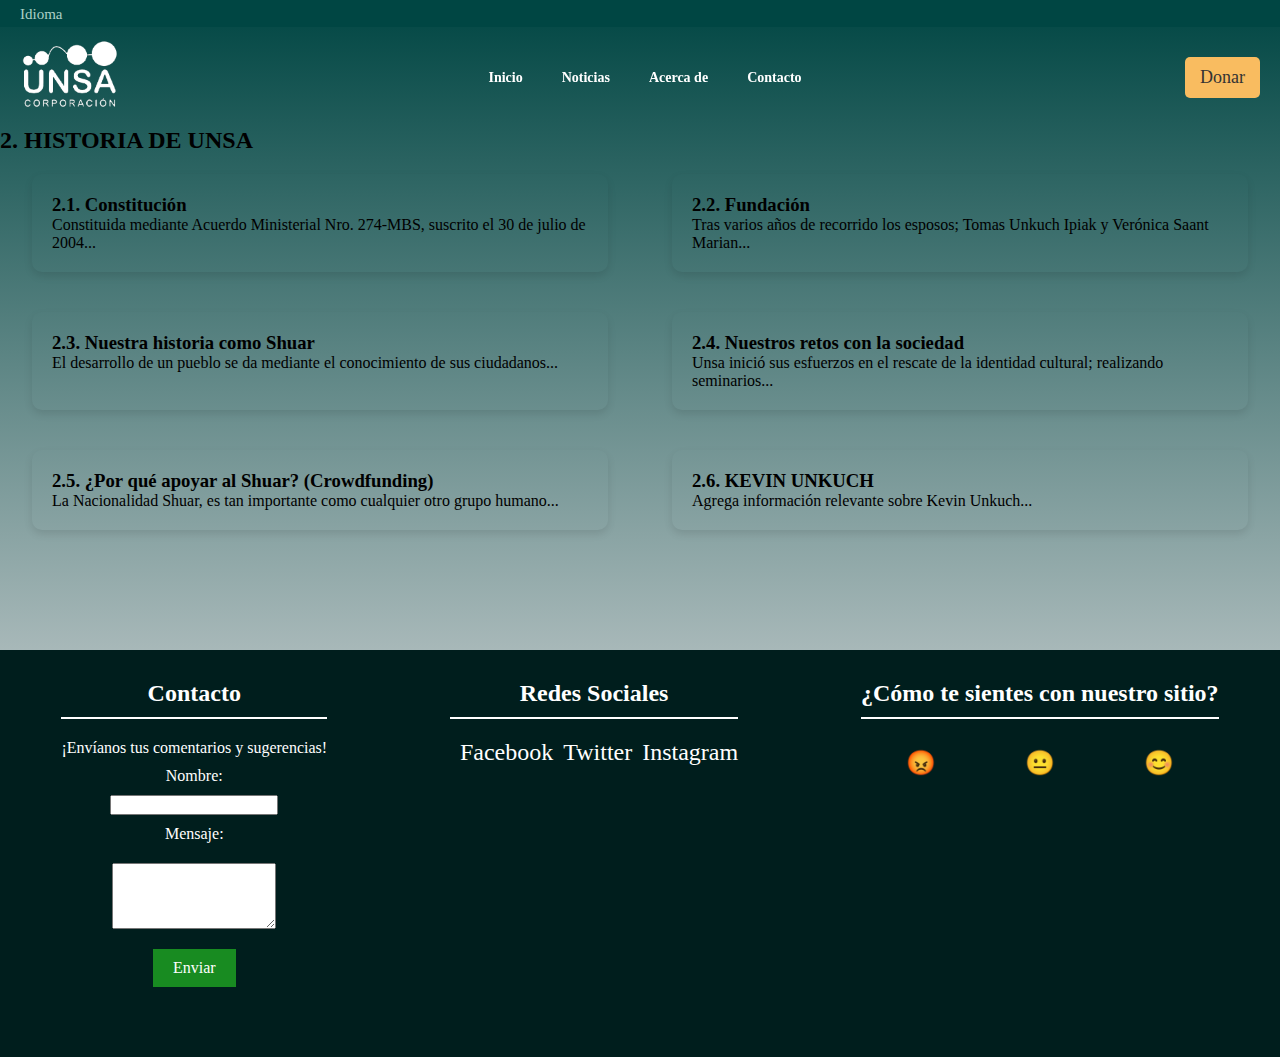
<file: pages/acerca/acerca.html>
<!DOCTYPE html>
<html lang="es">

<head>
  <meta charset="UTF-8">
  <meta name="viewport" content="width=device-width, initial-scale=1.0">
  <meta http-equiv="X-UA-Compatible" content="ie=edge">
  <title>Donar</title>
  <link rel="stylesheet" href="styles.css">
  <!-- GOOGLE FONTs -->
  <link href="https://fonts.googleapis.com/css?family=Quicksand" rel="stylesheet">
  <!-- FONT AWESOME -->
  <link rel="stylesheet" href="https://use.fontawesome.com/releases/v5.8.1/css/all.css"
    integrity="sha384-50oBUHEmvpQ+1lW4y57PTFmhCaXp0ML5d60M1M7uH2+nqUivzIebhndOJK28anvf" crossorigin="anonymous">
  <!-- ANIMATE CSS -->
  <link rel="stylesheet" href="https://cdnjs.cloudflare.com/ajax/libs/animate.css/3.7.0/animate.min.css">
</head>

<body>
  <!-- Agregado para la barra superior -->
  <div class="top-bar">
    <div class="language-dropdown">
      <button id="languageBtn">Idioma</button>
      <div class="dropdown-content">
        <!-- Agrega aquí las opciones de idioma -->
        <a href="#">Español</a>
        <a href="#">Inglés</a>
        <!-- Agrega más idiomas si es necesario -->
      </div>
    </div>
    <div class="social-icons">
      <!-- Agrega aquí tus iconos de redes sociales -->
      <a href="#" target="_blank"><i class="fab fa-youtube"></i></a>
      <a href="#" target="_blank"><i class="fab fa-facebook"></i></a>
      <a href="#" target="_blank"><i class="fab fa-instagram"></i></a>
      <!-- Agrega más iconos según sea necesario -->
    </div>
  </div>

  <header class="navbar">
    <div class="navbar__brand">
      <a title="Logo" href="../../index.html">
        <img src="../../images/logoB.png" alt="Logo (Corporación UNSA)" />
      </a>
    </div>
    <nav class="navbar__menu">
      <ul>
        <li>
          <a href="../../index.html">Inicio</a>
          <ul class="navbar__submenu">
            <li><a href="#">Opción 1 (paginas webs secundarias)</a></li>
            <li><a href="#">Opción 2</a></li>
            <!-- Agrega más opciones según sea necesario -->
          </ul>
        </li>
        <li><a href="../../pages/noticias/noticias.html">Noticias</a></li>
        <li><a href="../../pages/acerca/acerca.html">Acerca de</a></li>
        <li><a href="../../pages/contacto/contacto.html">Contacto</a></li>
      </ul>
    </nav>
    <a href="../../pages/donar/donar.html">
      <button class="donate-button">Donar</button>
    </a>  
  </header>


<!-- ... (tu código HTML anterior) ... -->

<section id="historia">
  <h2>2. HISTORIA DE UNSA</h2>

  <div class="history-container">

      <div class="history-item">
          <h3>2.1. Constitución</h3>
          <p>Constituida mediante Acuerdo Ministerial Nro. 274-MBS, suscrito el 30 de julio de 2004...</p>
      </div>

      <div class="history-item">
          <h3>2.2. Fundación</h3>
          <p>Tras varios años de recorrido los esposos; Tomas Unkuch Ipiak y Verónica Saant Marian...</p>
      </div>

      <div class="history-item">
          <h3>2.3. Nuestra historia como Shuar</h3>
          <p>El desarrollo de un pueblo se da mediante el conocimiento de sus ciudadanos...</p>
      </div>

      <div class="history-item">
          <h3>2.4. Nuestros retos con la sociedad</h3>
          <p>Unsa inició sus esfuerzos en el rescate de la identidad cultural; realizando seminarios...</p>
      </div>

      <div class="history-item">
          <h3>2.5. ¿Por qué apoyar al Shuar? (Crowdfunding)</h3>
          <p>La Nacionalidad Shuar, es tan importante como cualquier otro grupo humano...</p>
      </div>

      <div class="history-item">
          <h3>2.6. KEVIN UNKUCH</h3>
          <p>Agrega información relevante sobre Kevin Unkuch...</p>
      </div>

  </div>
</section>



<footer>
  <div>
    <h2>Contacto</h2>
    <p>¡Envíanos tus comentarios y sugerencias!</p>
    <!-- Formulario de contacto con estilos avanzados -->
    <form>
      <label for="nombre">Nombre:</label>
      <input type="text" id="nombre" name="nombre" required>
      <label for="mensaje">Mensaje:</label>
      <textarea id="mensaje" name="mensaje" rows="4" required></textarea>
      <button type="submit">Enviar</button>
    </form>
  </div>
  <div>
    <h2>Redes Sociales</h2>
    <!-- Enlaces a tus redes sociales con iconos -->
    <div class="social-icons">
      <a href="#" target="_blank">Facebook</a>
      <a href="#" target="_blank">Twitter</a>
      <a href="#" target="_blank">Instagram</a>
    </div>
  </div>
  <div>
    <h2>¿Cómo te sientes con nuestro sitio?</h2>
    <!-- Botones de caritas para evaluar con efecto de escala al pasar el ratón -->
    <div class="rating-buttons">
      <button>😡</button>
      <button>😐</button>
      <button>😊</button>
    </div>
  </div>
</footer>


<script src="scripts.js"></script>



</body>

</html>
</file>
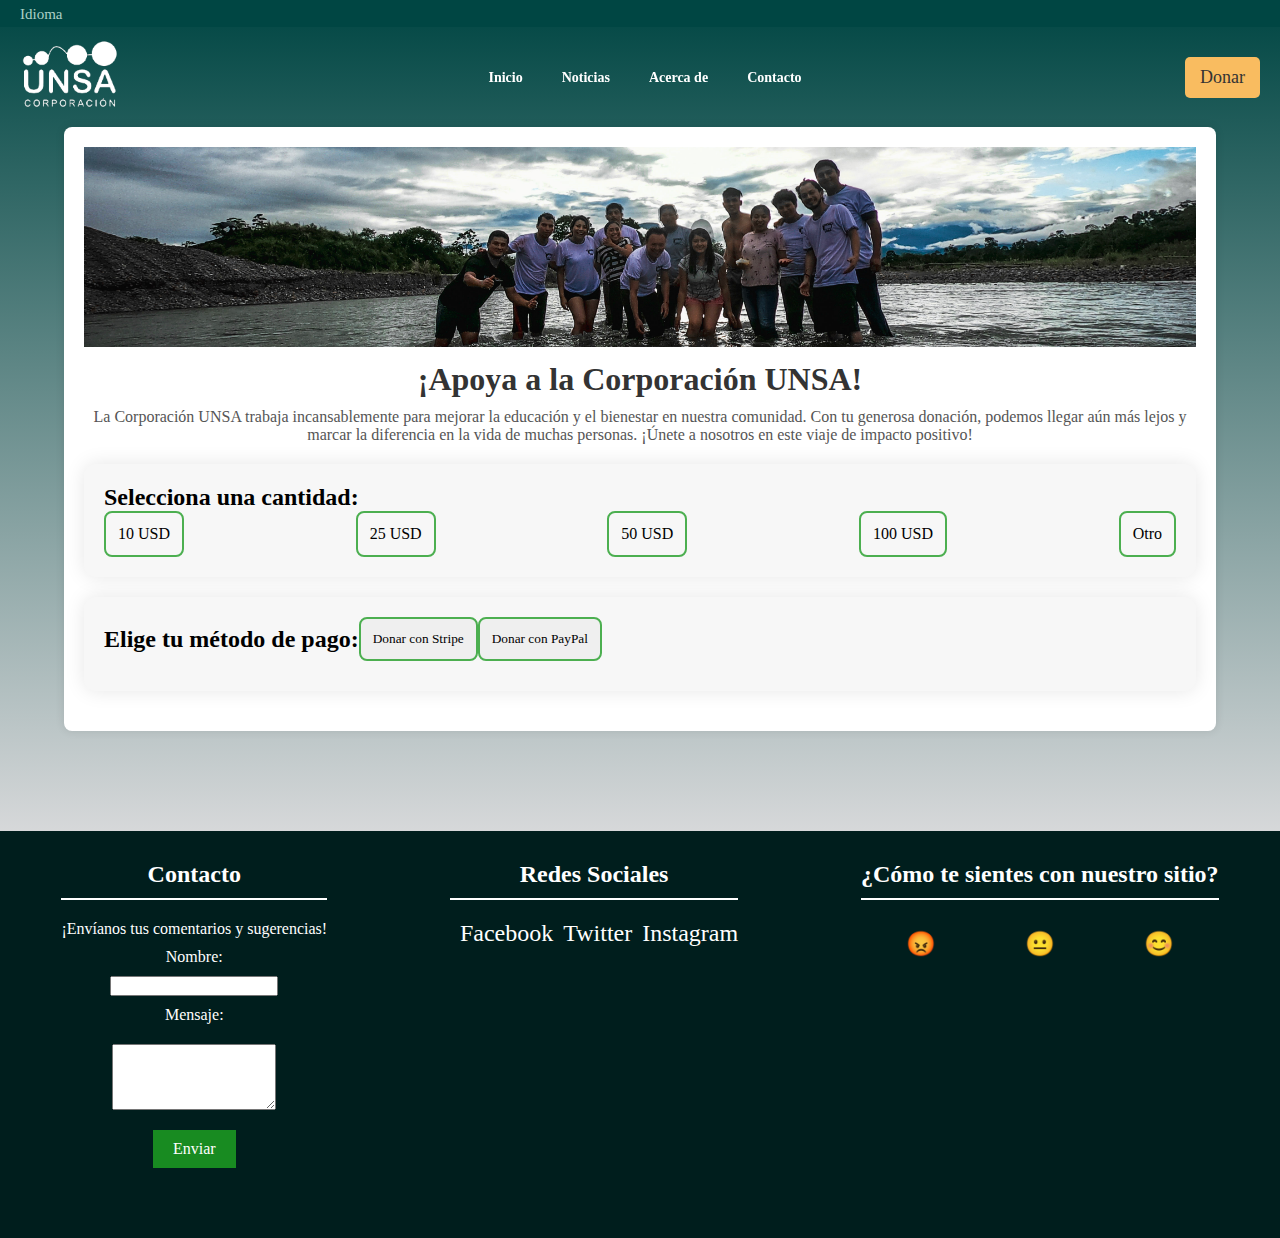
<file: pages/donar/donar.html>
<!DOCTYPE html>
<html lang="es">

<head>
  <meta charset="UTF-8">
  <meta name="viewport" content="width=device-width, initial-scale=1.0">
  <meta http-equiv="X-UA-Compatible" content="ie=edge">
  <title>Donar</title>
  <link rel="stylesheet" href="styles.css">
  <!-- GOOGLE FONTs -->
  <link href="https://fonts.googleapis.com/css?family=Quicksand" rel="stylesheet">
  <!-- FONT AWESOME -->
  <link rel="stylesheet" href="https://use.fontawesome.com/releases/v5.8.1/css/all.css"
    integrity="sha384-50oBUHEmvpQ+1lW4y57PTFmhCaXp0ML5d60M1M7uH2+nqUivzIebhndOJK28anvf" crossorigin="anonymous">
  <!-- ANIMATE CSS -->
  <link rel="stylesheet" href="https://cdnjs.cloudflare.com/ajax/libs/animate.css/3.7.0/animate.min.css">
</head>

<body>
  <!-- Agregado para la barra superior -->
  <div class="top-bar">
    <div class="language-dropdown">
      <button id="languageBtn">Idioma</button>
      <div class="dropdown-content">
        <!-- Agrega aquí las opciones de idioma -->
        <a href="#">Español</a>
        <a href="#">Inglés</a>
        <!-- Agrega más idiomas si es necesario -->
      </div>
    </div>
    <div class="social-icons">
      <!-- Agrega aquí tus iconos de redes sociales -->
      <a href="#" target="_blank"><i class="fab fa-youtube"></i></a>
      <a href="#" target="_blank"><i class="fab fa-facebook"></i></a>
      <a href="#" target="_blank"><i class="fab fa-instagram"></i></a>
      <!-- Agrega más iconos según sea necesario -->
    </div>
  </div>

  <header class="navbar">
    <div class="navbar__brand">
      <a title="Logo" href="../../index.html">
        <img src="../../images/logoB.png" alt="Logo (Corporación UNSA)" />
      </a>
    </div>
    <nav class="navbar__menu">
      <ul>
        <li>
          <a href="../../index.html">Inicio</a>
          <ul class="navbar__submenu">
            <li><a href="#">Opción 1 (paginas webs secundarias)</a></li>
            <li><a href="#">Opción 2</a></li>
            <!-- Agrega más opciones según sea necesario -->
          </ul>
        </li>
        <li><a href="../../pages/noticias/noticias.html">Noticias</a></li>
        <li><a href="../../pages/acerca/acerca.html">Acerca de</a></li>
        <li><a href="../../pages/contacto/contacto.html">Contacto</a></li>
      </ul>
    </nav>
    <a href="donar.html">
      <button class="donate-button">Donar</button>
    </a>  </header>

<!-- Contenido de la Página -->
<div class="container">
  <div class="header">
    <img src="../../images/group1.jpg" alt="Equipo de la Corporación UNSA">
    <h1>¡Apoya a la Corporación UNSA!</h1>
    <p class="info-text">
      La Corporación UNSA trabaja incansablemente para mejorar la educación y el bienestar en nuestra comunidad. Con tu generosa donación, podemos llegar aún más lejos y marcar la diferencia en la vida de muchas personas. ¡Únete a nosotros en este viaje de impacto positivo!
    </p>
  </div>

  <div class="card" id="amountCard">
    <h2>Selecciona una cantidad:</h2>
    <div class="amount-options">
      <div class="amount-option" onclick="selectAmount(10)">10 USD</div>
      <div class="amount-option" onclick="selectAmount(25)">25 USD</div>
      <div class="amount-option" onclick="selectAmount(50)">50 USD</div>
      <div class="amount-option" onclick="selectAmount(100)">100 USD</div>
      <div class="amount-option" onclick="toggleCustomAmount(); selectAmount('')">Otro</div>
    </div>
    <div class="custom-amount-input">
      <input type="text" id="customAmount" placeholder="Cantidad en USD">
      <button onclick="donateCustomAmount()">Donar</button>
    </div>
  </div>

  <div class="card" id="paymentOptionsCard">
    <h2>Elige tu método de pago:</h2>
    <button id="stripeBtn">Donar con Stripe</button>
    <button id="paypalBtn">Donar con PayPal</button>
  </div>
</div>

  <footer>
    <div>
      <h2>Contacto</h2>
      <p>¡Envíanos tus comentarios y sugerencias!</p>
      <!-- Formulario de contacto con estilos avanzados -->
      <form>
        <label for="nombre">Nombre:</label>
        <input type="text" id="nombre" name="nombre" required>
        <label for="mensaje">Mensaje:</label>
        <textarea id="mensaje" name="mensaje" rows="4" required></textarea>
        <button type="submit">Enviar</button>
      </form>
    </div>
    <div>
      <h2>Redes Sociales</h2>
      <!-- Enlaces a tus redes sociales con iconos -->
      <div class="social-icons">
        <a href="#" target="_blank">Facebook</a>
        <a href="#" target="_blank">Twitter</a>
        <a href="#" target="_blank">Instagram</a>
      </div>
    </div>
    <div>
      <h2>¿Cómo te sientes con nuestro sitio?</h2>
      <!-- Botones de caritas para evaluar con efecto de escala al pasar el ratón -->
      <div class="rating-buttons">
        <button>😡</button>
        <button>😐</button>
        <button>😊</button>
      </div>
    </div>
  </footer>


  <script src="scripts.js"></script>


  
</body>

</html>
</file>
<file: pages/acerca/styles.css>
@import url("https://fonts.googleapis.com/css2?family=Montserrat:wght@500;600;700;800&display=swap");
/* Agrega estos estilos al principio del archivo */

/* Estilos para la barra superior */
.top-bar {
    background-color: #004643;
    color: white;
    padding: 3px 20px;
    display: flex;
    justify-content: space-between;
    align-items: center;
    z-index: 1;
  }
  
  .language-dropdown {
    position: relative;
    display: inline-block;
    color: #fff; /* Añadido para que el texto sea visible */
  }
  
  #languageBtn {
    background-color: transparent;
    font-size: 15px;
    color: #abd1c6;
    border: none;
    cursor: pointer;
  }
  
  .dropdown-content {
    display: none;
    position: absolute;
    background-color: #f9f9f9;
    box-shadow: 0 8px 16px rgba(0, 0, 0, 0.2);
    z-index: 2;
  }
  
  .dropdown-content a {
    color: #000;
    padding: 10px 12px;
    text-decoration: none;
    display: block;
  }
  
  .dropdown-content a:hover {
    background-color: #ddd;
  }
  
  .language-dropdown:hover .dropdown-content {
    display: block; /* Añadido para mostrar el menú al pasar el ratón */
  }
  
  .social-icons a {
    color: #abd1c6;
    margin-left: 10px;
    font-size: 18px;
  }
  
  /* Agrega estilos específicos para tus iconos de redes sociales si es necesario */
  
/* Estilos básicos para la barra de navegación */
.navbar {
  position: fixed;
  top: 40px;
  left: 0;
  right: 0;
  background-color: rgba(78, 78, 78, 0);
  color: white;
  padding: 0px 20px;
  display: flex;
  justify-content: space-between;
  align-items: center;
  z-index: 1;
  transition: transform 0s ease, background-color 1s ease;
}

/* Estilos para el logo */
.navbar__brand img {
  height: 70px;
  width: 100px;
  cursor: pointer;
}

/* Estilos para la lista de menú */
.navbar__menu ul {
  list-style: none;
  display: flex;
  margin: 0;
  padding: 0;
}

/* Estilos para cada elemento de la lista de menú */
.navbar__menu li {
  position: relative;
  margin-right: 15px; /* Reducido el margen para mejor apariencia */
}

/* Estilos para los enlaces del menú */
.navbar__menu a {
  text-decoration: none;
  color: white;
  font-weight: 600;
  font-size: 14px; /* Reducido el tamaño de la fuente */
  padding: 8px 12px; /* Ajustado el relleno */
  border-radius: 5px;
  position: relative;
}

/* Efecto de línea al pasar el ratón para el menú */
.navbar__menu a::after {
  content: '';
  display: block;
  height: 2px;
  width: 0;
  background-color: white;
  position: absolute;
  bottom: 0;
  left: 0%;
  transition: width 0.3s ease;
}

.navbar__menu a:hover::after {
  width: 100%;
  left: 0;
}

/* Estilos para el despliegue de opciones */
.navbar__submenu {
  display: none;
  position: absolute;
  top: 100%;
  left: 0;
  background-color: rgba(78, 78, 78, 0.9);
  border-radius: 0 0 5px 5px;
  z-index: 1;
  transition: opacity 0.3s ease; /* Agregada transición de opacidad */
  opacity: 0;
  white-space: nowrap; /* Hace que el texto no se divida en líneas */
}

.navbar__menu li:hover .navbar__submenu {
  display: flex;
  flex-direction: column;
  position: absolute;
  top: 100%;
  left: 0;
  opacity: 1;
  white-space: nowrap; /* Hace que el texto no se divida en líneas */
}

.navbar__submenu a {
  color: white;
  padding: 8px 12px; /* Ajustado el relleno */
  display: block;
  font-size: 14px; /* Reducido el tamaño de la fuente */
  text-align: left; /* Alineado el texto a la izquierda */
  border: none; /* Eliminado el borde */
  white-space: nowrap; /* Hace que el texto no se divida en líneas */
}

.navbar__submenu a::after {
  content: ''; 
  display: none; /* Asegurémonos de que las líneas no se muestren */
}

.navbar__submenu a:hover {
  background-color: rgba(139, 139, 139, 0.137);
}


/* Estilos para el botón de donar */
.donate-button {
  background-color: #f9bc60;
  color: #333;
  font-size: 18px;
  padding: 10px 15px;
  border: none;
  border-radius: 5px;
  cursor: pointer;
  transition: background-color 0.4s ease;
}

.donate-button:hover {
  background-color: #ddc980;
}


  /* Tu código actual de CSS va aquí */

* {
  box-sizing: border-box;
  margin: 0;
  padding: 0;
  font-family: 'Times New Roman', Times, serif;
}

body {
  width: 100%;
  height: 100vh;
  display: 0;
  justify-content: center;
  align-items: center;
  background: linear-gradient(#004643, #e8e4e6);
  overflow:none; /* Cambia hidden por auto para mostrar la barra de desplazamiento */
}

html{
  background: linear-gradient(#e8e4e6,#004643);
}



/* Estilos mejorados para la sección de historia */
#historia {
    padding: 100px 0;
    overflow: hidden; /* Agregado para corregir el desbordamiento de contenido */
}

.history-container {
    display: flex;
    flex-wrap: wrap;
    justify-content: space-around;
}

.history-item {
    width: 45%;
    border-radius: 10px;
    padding: 20px;
    margin: 20px;
    box-shadow: 0 4px 8px rgba(0, 0, 0, 0.1);
    transition: transform 0.3s ease;
}

/* Cambiado el selector para mayor especificidad */
#historia .history-item:hover {
    transform: scale(1.05);
}

/* ... (tu código CSS anterior) ... */


  /* Estilos para el pie de página */
footer {
    background-color: #001e1d;
    color: #fff;
    padding: 30px 0;
    display: flex;
    justify-content: space-around;
    flex-wrap: wrap;
  }
  
  footer div {
    max-width: 400px;
    text-align: center;
    margin-bottom: 30px;
  }
  
  footer ul {
    list-style: none;
    padding: 0;
  }
  
  footer ul li {
    margin-bottom: 10px;
  }
  
  footer h2 {
    border-bottom: 2px solid #fff;
    padding-bottom: 10px;
    margin-bottom: 20px;
  }
  
  footer form {
    display: flex;
    flex-direction: column;
    align-items: center;
  }
  
  footer form label, form textarea, form button {
    margin: 10px 0;
  }
  
  footer button {
    background-color: #188b21;
    color: #fff;
    border: none;
    padding: 10px 20px;
    cursor: pointer;
    font-size: 16px;
    transition: background-color 0.3s ease;
  }
  
  footer button:hover {
    background-color: #155a13;
  }
  
  footer .social-icons {
    display: flex;
    justify-content: space-around;
  }
  
  footer .social-icons a {
    color: #fff;
    font-size: 24px;
    text-decoration: none;
    transition: color 0.3s ease;
  }
  
  footer .social-icons a:hover {
    color: #ffc107;
  }
  
  footer .rating-buttons {
    display: flex;
    justify-content: space-around;
  }
  
  footer .rating-buttons button {
    font-size: 24px;
    background: none;
    border: none;
    cursor: pointer;
    transition: transform 0.3s ease;
  }
  
  footer .rating-buttons button:hover {
    transform: scale(1.2);
  }
</file>
<file: pages/donar/styles.css>
@import url("https://fonts.googleapis.com/css2?family=Montserrat:wght@500;600;700;800&display=swap");
/* Agrega estos estilos al principio del archivo */

/* Estilos para la barra superior */
.top-bar {
    background-color: #004643;
    color: white;
    padding: 3px 20px;
    display: flex;
    justify-content: space-between;
    align-items: center;
    z-index: 1;
  }
  
  .language-dropdown {
    position: relative;
    display: inline-block;
    color: #fff; /* Añadido para que el texto sea visible */
  }
  
  #languageBtn {
    background-color: transparent;
    font-size: 15px;
    color: #abd1c6;
    border: none;
    cursor: pointer;
  }
  
  .dropdown-content {
    display: none;
    position: absolute;
    background-color: #f9f9f9;
    box-shadow: 0 8px 16px rgba(0, 0, 0, 0.2);
    z-index: 2;
  }
  
  .dropdown-content a {
    color: #000;
    padding: 10px 12px;
    text-decoration: none;
    display: block;
  }
  
  .dropdown-content a:hover {
    background-color: #ddd;
  }
  
  .language-dropdown:hover .dropdown-content {
    display: block; /* Añadido para mostrar el menú al pasar el ratón */
  }
  
  .social-icons a {
    color: #abd1c6;
    margin-left: 10px;
    font-size: 18px;
  }
  
  /* Agrega estilos específicos para tus iconos de redes sociales si es necesario */
  
/* Estilos básicos para la barra de navegación */
.navbar {
  position: fixed;
  top: 40px;
  left: 0;
  right: 0;
  background-color: rgba(78, 78, 78, 0);
  color: white;
  padding: 0px 20px;
  display: flex;
  justify-content: space-between;
  align-items: center;
  z-index: 1;
  transition: transform 0s ease, background-color 1s ease;
}

/* Estilos para el logo */
.navbar__brand img {
  height: 70px;
  width: 100px;
  cursor: pointer;
}

/* Estilos para la lista de menú */
.navbar__menu ul {
  list-style: none;
  display: flex;
  margin: 0;
  padding: 0;
}

/* Estilos para cada elemento de la lista de menú */
.navbar__menu li {
  position: relative;
  margin-right: 15px; /* Reducido el margen para mejor apariencia */
}

/* Estilos para los enlaces del menú */
.navbar__menu a {
  text-decoration: none;
  color: white;
  font-weight: 600;
  font-size: 14px; /* Reducido el tamaño de la fuente */
  padding: 8px 12px; /* Ajustado el relleno */
  border-radius: 5px;
  position: relative;
}

/* Efecto de línea al pasar el ratón para el menú */
.navbar__menu a::after {
  content: '';
  display: block;
  height: 2px;
  width: 0;
  background-color: white;
  position: absolute;
  bottom: 0;
  left: 0%;
  transition: width 0.3s ease;
}

.navbar__menu a:hover::after {
  width: 100%;
  left: 0;
}

/* Estilos para el despliegue de opciones */
.navbar__submenu {
  display: none;
  position: absolute;
  top: 100%;
  left: 0;
  background-color: rgba(78, 78, 78, 0.9);
  border-radius: 0 0 5px 5px;
  z-index: 1;
  transition: opacity 0.3s ease; /* Agregada transición de opacidad */
  opacity: 0;
  white-space: nowrap; /* Hace que el texto no se divida en líneas */
}

.navbar__menu li:hover .navbar__submenu {
  display: flex;
  flex-direction: column;
  position: absolute;
  top: 100%;
  left: 0;
  opacity: 1;
  white-space: nowrap; /* Hace que el texto no se divida en líneas */
}

.navbar__submenu a {
  color: white;
  padding: 8px 12px; /* Ajustado el relleno */
  display: block;
  font-size: 14px; /* Reducido el tamaño de la fuente */
  text-align: left; /* Alineado el texto a la izquierda */
  border: none; /* Eliminado el borde */
  white-space: nowrap; /* Hace que el texto no se divida en líneas */
}

.navbar__submenu a::after {
  content: ''; 
  display: none; /* Asegurémonos de que las líneas no se muestren */
}

.navbar__submenu a:hover {
  background-color: rgba(139, 139, 139, 0.137);
}


/* Estilos para el botón de donar */
.donate-button {
  background-color: #f9bc60;
  color: #333;
  font-size: 18px;
  padding: 10px 15px;
  border: none;
  border-radius: 5px;
  cursor: pointer;
  transition: background-color 0.4s ease;
}

.donate-button:hover {
  background-color: #ddc980;
}


  /* Tu código actual de CSS va aquí */

* {
  box-sizing: border-box;
  margin: 0;
  padding: 0;
  font-family: 'Times New Roman', Times, serif;
}

body {
  width: 100%;
  height: 100vh;
  display: 0;
  justify-content: center;
  align-items: center;
  background: linear-gradient(#004643, #e8e4e6);
  overflow:none; /* Cambia hidden por auto para mostrar la barra de desplazamiento */
}

html{
  background: linear-gradient(#e8e4e6,#004643);
}

/* Estilos avanzados para el formulario de donación */
  
  .container {
    max-width: 90%;
    margin: 100px auto;
    padding: 20px;
    border-radius: 8px;
    background-color: #fff;
    box-shadow: 0 0 10px rgba(0, 0, 0, 0.1);
    animation: fadeIn 1s ease-in-out;
  }
  
  @keyframes fadeIn {
    from { opacity: 0; }
    to { opacity: 1; }
  }
  
  .header {
    text-align: center;
    margin-bottom: 20px;
    animation: slideInDown 1s ease-in-out;
  }
  
  @keyframes slideInDown {
    from {
      transform: translateY(-50px);
    }
    to {
      transform: translateY(0);
    }
  }
  
  .header img {
    width: 100%;
    max-height: 200px;
    object-fit: cover;
  }
  
  .header h1 {
    margin: 10px 0;
    color: #333;
  }
  
  .info-text {
    color: #555;
    animation: fadeIn 1s ease-in-out;
  }
  /* Estilos adicionales para la tarjeta y las opciones de cantidad */
.card {
  background-color: #f7f7f7;
  padding: 20px;
  margin-bottom: 20px;
  border-radius: 12px;
  box-shadow: 0 0 20px rgba(0, 0, 0, 0.1);
  animation: fadeIn 1s ease-in-out;
}

.amount-options {
  display: flex;
  justify-content: space-between;
  margin-right: 0%; /* Ajusta el espacio entre botones */
}

.amount-option {
  padding: 12px;
  border: 2px solid #4CAF50;
  border-radius: 8px;
  cursor: pointer;
  transition: background-color 0.3s ease-in-out, transform 0.3s ease-in-out;
}

.amount-option:hover {
  background-color: #4CAF50;
  color: #fff;
  transform: scale(1.05);
}

.amount-option:active {
  transform: scale(0.95);
}

.custom-amount-input {
  display: none;
  animation: fadeIn 1s ease-in-out;
}

.custom-amount-input input {
  margin-top: 10px;
  padding: 12px;
  border: 2px solid #4CAF50;
  border-radius: 8px;
  width: 80%;
}

.custom-amount-input button {
  margin-top: 10px;
  padding: 12px;
  border: none;
  border-radius: 8px;
  cursor: pointer;
  background-color: #4CAF50;
  color: #fff;
  transition: background-color 0.3s ease-in-out, transform 0.3s ease-in-out;
}

.custom-amount-input button:hover {
  background-color: #45a049;
  transform: scale(1.05);
}

.custom-amount-input button:active {
  transform: scale(0.95);
}

/* Estilos adicionales para las opciones de pago */
.payment-options {
  display: flex;
  justify-content: space-between;
}

.payment-options button {
  padding: 12px;
  border: 2px solid #4CAF50;
  border-radius: 8px;
  cursor: pointer;
  transition: background-color 0.3s ease-in-out, transform 0.3s ease-in-out;
}

.payment-options button:hover {
  background-color: #4CAF50;
  color: #fff;
  transform: translateY(-3px);
}

.payment-options button:active {
  transform: translateY(3px);
}

/* Colores específicos para los botones de pago */
#paymentOptionsCard {
  display: flex;
  align-items: center;
}

#paymentOptionsCard h2 {
  margin-bottom: 10px;
}

#stripeBtn, #paypalBtn {
  padding: 12px;
  border: 2px solid #4CAF50;
  border-radius: 8px;
  margin-bottom: 10px;
  cursor: pointer;
  transition: background-color 0.3s ease-in-out, transform 0.3s ease-in-out;
}

#stripeBtn:hover, #paypalBtn:hover {
  background-color: #4CAF50;
  color: #fff;
  transform: translateY(-3px);
}

#stripeBtn:active, #paypalBtn:active {
  transform: translateY(3px);
}



  
  
  
/* Estilos para el pie de página */
footer {
    background-color: #001e1d;
    color: #fff;
    padding: 30px 0;
    display: flex;
    justify-content: space-around;
    flex-wrap: wrap;
  }
  
  footer div {
    max-width: 400px;
    text-align: center;
    margin-bottom: 30px;
  }
  
  footer ul {
    list-style: none;
    padding: 0;
  }
  
  footer ul li {
    margin-bottom: 10px;
  }
  
  footer h2 {
    border-bottom: 2px solid #fff;
    padding-bottom: 10px;
    margin-bottom: 20px;
  }
  
  footer form {
    display: flex;
    flex-direction: column;
    align-items: center;
  }
  
  footer form label, form textarea, form button {
    margin: 10px 0;
  }
  
  footer button {
    background-color: #188b21;
    color: #fff;
    border: none;
    padding: 10px 20px;
    cursor: pointer;
    font-size: 16px;
    transition: background-color 0.3s ease;
  }
  
  footer button:hover {
    background-color: #155a13;
  }
  
  footer .social-icons {
    display: flex;
    justify-content: space-around;
  }
  
  footer .social-icons a {
    color: #fff;
    font-size: 24px;
    text-decoration: none;
    transition: color 0.3s ease;
  }
  
  footer .social-icons a:hover {
    color: #ffc107;
  }
  
  footer .rating-buttons {
    display: flex;
    justify-content: space-around;
  }
  
  footer .rating-buttons button {
    font-size: 24px;
    background: none;
    border: none;
    cursor: pointer;
    transition: transform 0.3s ease;
  }
  
  footer .rating-buttons button:hover {
    transform: scale(1.2);
  }
</file>
